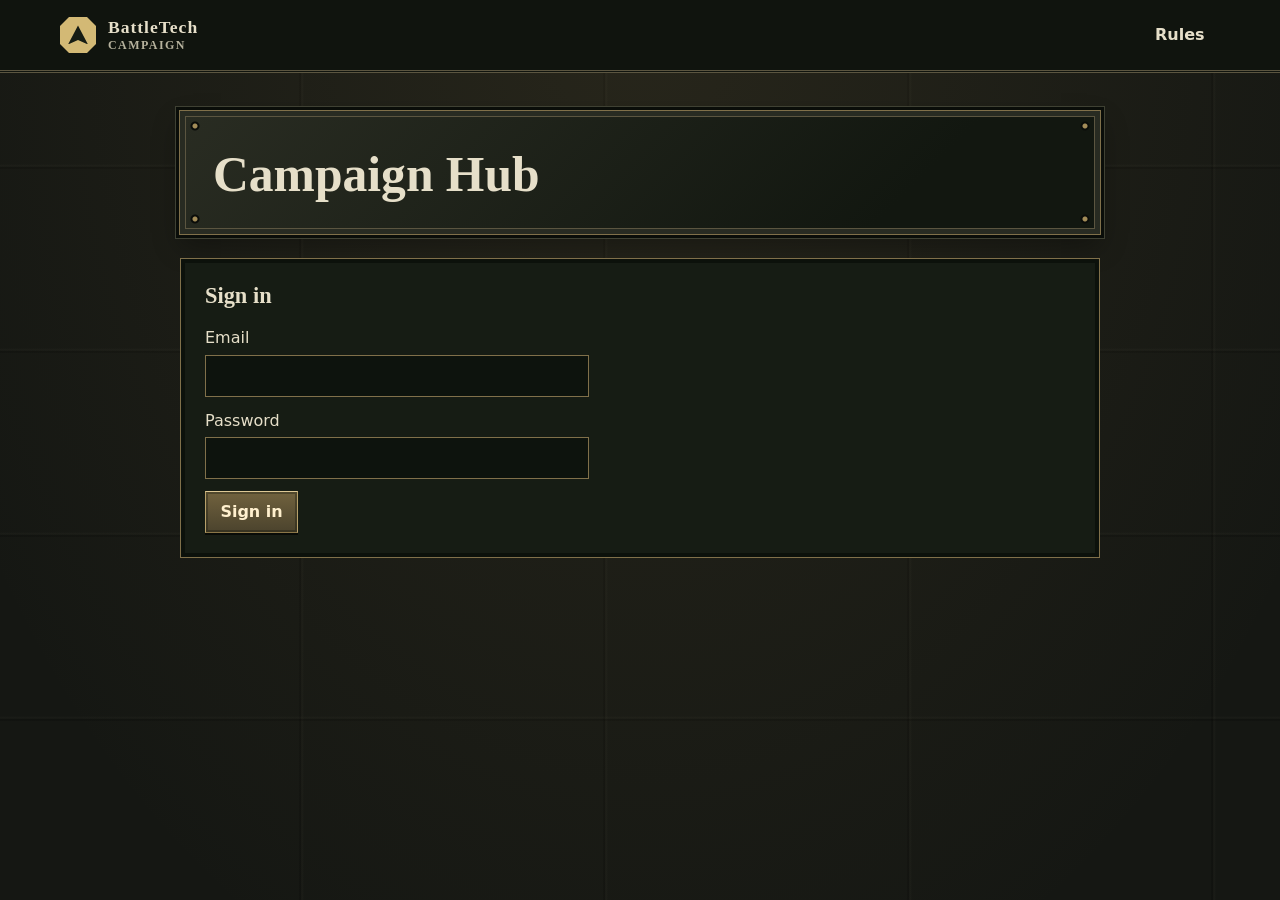
<file: index.html>
<!doctype html>
<html lang="en">
<head>
  <meta charset="utf-8">
  <meta name="viewport" content="width=device-width, initial-scale=1">
  <title>Campaign Hub | BattleTech Campaign</title>
  <link rel="stylesheet" href="styles.css?v=supabase-1">
  <script src="supabase/vendor/supabase-js-2.119.2.js" defer></script>
  <script src="supabase/campaign-api.js?v=supabase-1" defer></script>
  <script src="hub.js?v=table-overview-1" defer></script>
</head>
<body>
  <header class="topbar">
    <div class="shell topbar-inner">
      <a class="brand" href="index.html" aria-label="BattleTech Campaign home">
        <span class="insignia" aria-hidden="true"><i></i></span>
        <span>BattleTech <small>Campaign</small></span>
      </a>
      <div class="topbar-actions">
        <a id="public-rules" class="button quiet" href="rules.html#alpha-strike">Rules</a>
        <button id="sign-out" type="button" hidden>Sign out</button>
      </div>
    </div>
  </header>

  <main class="shell hub-shell">
    <section class="sheet-header" aria-labelledby="hub-title">
      <div>
        <h1 id="hub-title">Campaign Hub</h1>
        <p id="hub-account" class="hub-account" hidden></p>
      </div>
    </section>

    <section id="sign-in" class="hub-panel" aria-labelledby="sign-in-title" hidden>
      <h2 id="sign-in-title">Sign in</h2>
      <form id="sign-in-form" class="sign-in-form">
        <label>Email <input name="email" type="email" autocomplete="username" required></label>
        <label>Password <input name="password" type="password" autocomplete="current-password" required></label>
        <button type="submit" class="primary">Sign in</button>
      </form>
    </section>

    <nav id="hub-navigation" class="hub-grid" aria-label="Campaign pages" hidden>
      <a id="my-roster" class="hub-link" href="roster.html" hidden><strong>My roster</strong><span>Manage your SP and units.</span></a>
      <button id="browse-rosters" class="hub-link" type="button" hidden><strong>Player rosters</strong><span>View either company’s SP and units.</span></button>
      <a id="table-overview" class="hub-link" href="overview.html" hidden><strong>Table overview</strong><span>Display both companies and revealed objectives.</span></a>
      <a class="hub-link" href="rules.html"><strong>Rules</strong><span>Campaign rules and Alpha Strike cheat sheets.</span></a>
      <a class="hub-link" href="campaign.html"><strong>Contracts</strong><span id="contracts-description">Browse offers and track the current contract.</span></a>
      <a class="hub-link" href="handouts.html"><strong>Handouts</strong><span>Read current handouts and revisit past games.</span></a>
      <a class="hub-link" href="influence.html"><strong>Influence</strong><span>See the group’s standing with each faction.</span></a>
    </nav>
    <p id="hub-status" class="hub-status" role="status">Checking sign-in…</p>
  </main>

  <dialog id="roster-picker" aria-labelledby="picker-title">
    <div class="dialog-body">
      <h2 id="picker-title">Choose a player roster</h2>
      <p id="roster-picker-status" role="status" hidden></p>
      <div id="roster-options" class="account-options"></div>
      <form method="dialog" class="dialog-actions"><button type="submit">Close</button></form>
    </div>
  </dialog>
</body>
</html>
</file>
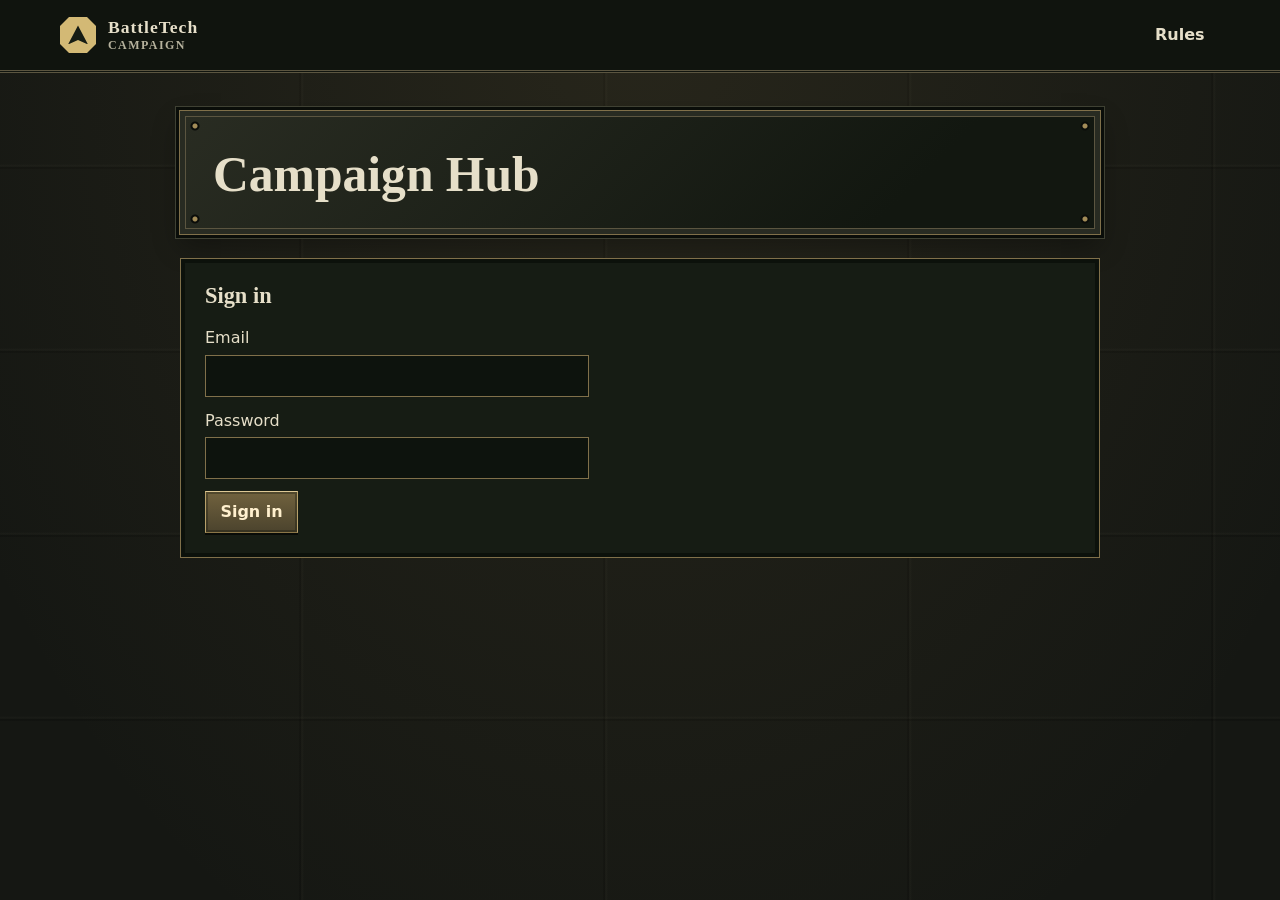
<file: campaign.html>
<!doctype html>
<html lang="en">
<head>
  <meta charset="utf-8">
  <meta name="viewport" content="width=device-width, initial-scale=1">
  <title>Contracts | BattleTech Campaign</title>
  <link rel="stylesheet" href="styles.css?v=descriptions-1">
  <script src="supabase/vendor/supabase-js-2.119.2.js" defer></script>
  <script src="supabase/campaign-api.js?v=objective-details-1" defer></script>
  <script src="rules/vendor/markdown-it-15.0.3.min.js" defer></script>
  <script src="formatting.js?v=descriptions-1" defer></script>
  <script src="contracts.js?v=descriptions-1" defer></script>
  <script src="refresh.js?v=table-overview-1" defer></script>
</head>
<body>
  <header class="topbar">
    <div class="shell topbar-inner">
      <a class="brand" href="index.html" aria-label="BattleTech Campaign home">
        <span class="insignia" aria-hidden="true"><i></i></span>
        <span>BattleTech <small>Campaign</small></span>
      </a>
      <div class="topbar-actions"><button type="button" data-refresh>Refresh</button><a class="button" href="index.html">Hub</a></div>
    </div>
  </header>

  <main id="contracts-page" class="shell hub-shell">
    <section class="sheet-header" aria-labelledby="contracts-title">
      <h1 id="contracts-title">Contracts</h1>
    </section>

    <section id="current-contract" class="hub-panel current-contract" aria-labelledby="current-title" hidden>
      <div class="contract-section-header">
        <div>
          <h2 id="current-title">Current Contract</h2>
          <h3 id="current-name" tabindex="-1"></h3>
        </div>
        <div id="current-actions" class="contract-actions" hidden>
          <button id="edit-current" type="button">Edit</button>
          <button id="clear-current" type="button">Clear current</button>
        </div>
      </div>
      <p id="current-reward" class="contract-reward"></p>
      <div id="current-briefing" class="contract-briefing formatted-text"></div>
      <div id="current-objectives"></div>
    </section>

    <section class="hub-panel" aria-labelledby="available-title">
      <div class="contract-section-header">
        <h2 id="available-title" tabindex="-1">Available Contracts</h2>
        <button id="new-contract" class="primary" type="button" hidden>New contract</button>
      </div>
      <div id="contract-list" class="contract-list"></div>
      <p id="empty-contracts" class="contract-empty" hidden>No contracts are available.</p>
    </section>
    <p id="contract-status" class="hub-status" role="status">Loading contracts…</p>
  </main>

  <dialog id="contract-dialog" aria-labelledby="contract-editor-title">
    <form id="contract-form" class="dialog-body contract-editor">
      <h2 id="contract-editor-title">New contract</h2>
      <label>Title <input name="title" required maxlength="100"></label>
      <div class="formatted-writing">
        <label for="contract-briefing-input">Briefing</label>
        <textarea id="contract-briefing-input" name="briefing" rows="6" required></textarea>
      </div>
      <label>Reward (SP) <input name="reward" type="number" inputmode="numeric" min="0" max="9007199254740991" step="1" value="0" required></label>
      <p id="contract-form-status" class="hub-status" role="status"></p>
      <div class="dialog-actions">
        <button id="cancel-contract" type="button">Cancel</button>
        <button class="primary" type="submit">Save contract</button>
      </div>
    </form>
  </dialog>

  <dialog id="objective-dialog" aria-labelledby="objective-editor-title">
    <form id="objective-editor" class="dialog-body contract-editor">
      <h2 id="objective-editor-title">New objective</h2>
      <label>Title <input name="title" required maxlength="180"></label>
      <div class="formatted-writing">
        <label for="objective-description-input">Description</label>
        <textarea id="objective-description-input" name="description" rows="4"></textarea>
      </div>
      <div class="formatted-writing">
        <label for="objective-rule-input">Special rule (optional)</label>
        <textarea id="objective-rule-input" name="rule" rows="3"></textarea>
      </div>
      <div class="formatted-writing">
        <label for="objective-reward-input">Completion reward (optional)</label>
        <textarea id="objective-reward-input" name="reward" rows="2" placeholder="e.g. 2 SP"></textarea>
      </div>
      <p id="objective-editor-status" class="hub-status" role="status"></p>
      <div class="dialog-actions">
        <button id="cancel-objective" type="button">Cancel</button>
        <button type="submit" class="primary">Save objective</button>
      </div>
    </form>
  </dialog>

  <template id="offer-template">
    <details class="rule-topic" name="contract-offers">
      <summary><span class="offer-title"></span><span class="offer-visibility" hidden></span></summary>
      <div class="rule-content">
        <p class="contract-reward"></p>
        <div class="contract-briefing formatted-text"></div>
        <div class="contract-actions" hidden>
          <button class="offer-edit" type="button">Edit</button>
          <button class="offer-visibility-toggle" type="button"></button>
          <button class="offer-activate primary" type="button">Set as current</button>
        </div>
      </div>
    </details>
  </template>

  <template id="objective-template">
    <li class="objective-card">
      <h4></h4>
      <div class="objective-description formatted-text" hidden></div>
      <div class="objective-rule" hidden><strong>Special rule</strong><div class="formatted-text"></div></div>
      <div class="objective-reward" hidden><strong>Completion reward</strong><div class="formatted-text"></div></div>
      <div class="objective-controls">
        <span class="objective-status"><span class="objective-mark" aria-hidden="true"></span><span class="objective-state"></span></span>
        <span class="objective-visibility" hidden></span>
        <div class="objective-actions" hidden>
          <select>
            <option value="active">Active</option>
            <option value="completed">Completed</option>
            <option value="lost">Lost</option>
          </select>
          <button type="button" class="objective-edit">Edit</button>
          <button type="button" class="objective-toggle"></button>
        </div>
      </div>
    </li>
  </template>
  <template id="objectives-template">
    <div class="contract-objectives">
      <div class="panel-heading">
        <h3>Objectives</h3>
        <button type="button" class="add-objective" hidden>Add objective</button>
      </div>
      <p class="objective-note" hidden>Players see revealed objectives only while this contract is current.</p>
      <ul class="objective-list"></ul>
      <p class="contract-empty" hidden></p>
    </div>
  </template>
</body>
</html>
</file>
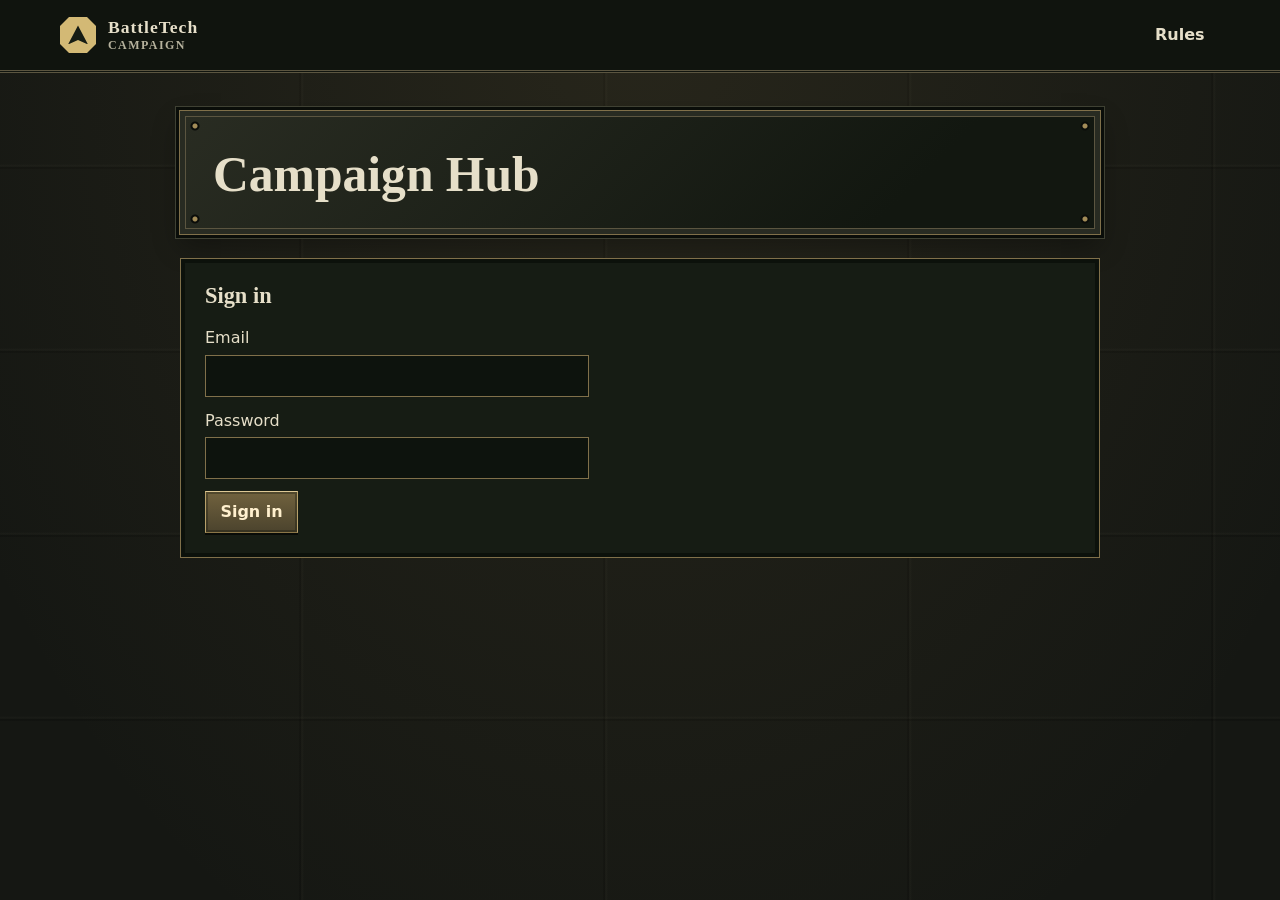
<file: handouts.html>
<!doctype html>
<html lang="en">
<head>
  <meta charset="utf-8">
  <meta name="viewport" content="width=device-width, initial-scale=1">
  <title>Handouts | BattleTech Campaign</title>
  <link rel="stylesheet" href="styles.css?v=descriptions-1">
  <script src="supabase/vendor/supabase-js-2.119.2.js" defer></script>
  <script src="supabase/campaign-api.js?v=supabase-1" defer></script>
  <script src="rules/vendor/markdown-it-15.0.3.min.js" defer></script>
  <script src="formatting.js?v=descriptions-1" defer></script>
  <script src="handouts.js?v=descriptions-1" defer></script>
  <script src="refresh.js?v=table-overview-1" defer></script>
</head>
<body>
  <header class="topbar">
    <div class="shell topbar-inner">
      <a class="brand" href="index.html" aria-label="BattleTech Campaign home">
        <span class="insignia" aria-hidden="true"><i></i></span>
        <span>BattleTech <small>Campaign</small></span>
      </a>
      <div class="topbar-actions"><button type="button" data-refresh>Refresh</button><a class="button" href="index.html">Hub</a></div>
    </div>
  </header>

  <main id="handouts-page" class="shell hub-shell">
    <section class="sheet-header" aria-labelledby="handouts-title">
      <h1 id="handouts-title">Handouts</h1>
    </section>
    <section class="hub-panel" aria-labelledby="current-title">
      <div class="panel-heading">
        <h2 id="current-title" tabindex="-1">Current Handouts</h2>
        <button id="new-handout" class="primary" type="button" hidden>New handout</button>
      </div>
      <div id="current-handouts" class="handout-list"></div>
      <p id="no-current" hidden>No current handouts.</p>
    </section>
    <section class="hub-panel" aria-labelledby="archive-title">
      <h2 id="archive-title">Archive</h2>
      <div id="archive" class="archive-list"></div>
      <p id="no-archive" hidden>No games have been archived.</p>
    </section>
    <p id="handouts-status" class="hub-status" role="status">Loading handouts…</p>
  </main>

  <dialog id="handout-editor" aria-labelledby="editor-title">
    <form id="handout-form" class="dialog-body record-editor">
      <h2 id="editor-title">New handout</h2>
      <label>Title <input name="title" required maxlength="100"></label>
      <div class="formatted-writing">
        <label for="handout-body-input">Handout text</label>
        <textarea id="handout-body-input" name="body" rows="6"></textarea>
      </div>
      <label>Attach images <input name="images" type="file" accept="image/png,image/jpeg,image/webp,image/gif" multiple></label>
      <ul id="editor-images" class="editor-images" hidden></ul>
      <p id="editor-status" class="hub-status" role="status"></p>
      <div class="dialog-actions">
        <button type="button" id="cancel-handout">Cancel</button>
        <button type="submit" class="primary">Save handout</button>
      </div>
    </form>
  </dialog>

  <dialog id="archive-editor" aria-labelledby="archive-editor-title">
    <form id="archive-form" class="dialog-body record-editor">
      <h2 id="archive-editor-title">Archive handout</h2>
      <p id="archive-entry"></p>
      <label>Game name <input name="game" list="archive-games" required maxlength="100"></label>
      <datalist id="archive-games"></datalist>
      <p id="archive-status" class="hub-status" role="status"></p>
      <div class="dialog-actions">
        <button type="button" id="cancel-archive">Cancel</button>
        <button type="submit" class="primary">Move to archive</button>
      </div>
    </form>
  </dialog>
</body>
</html>
</file>
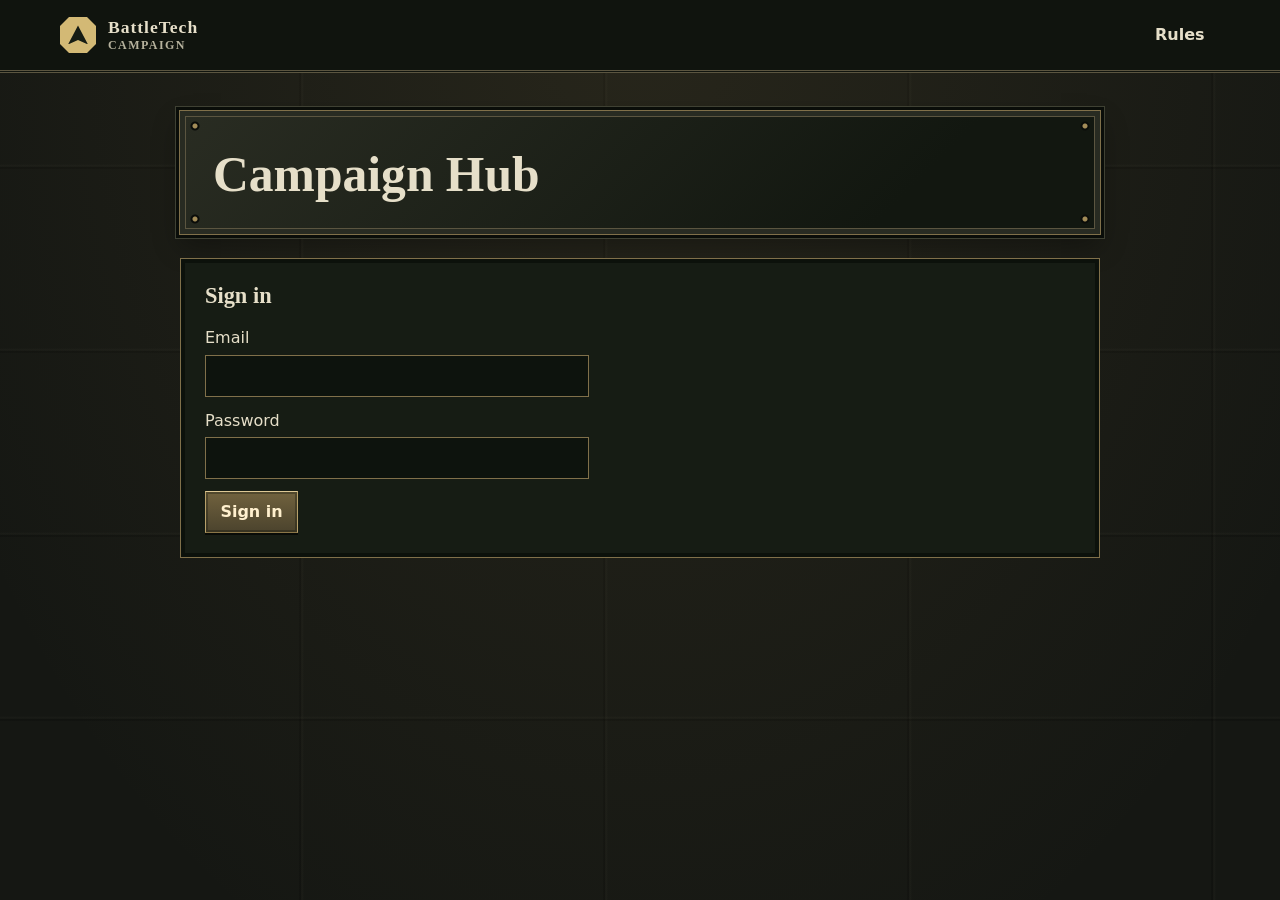
<file: influence.html>
<!doctype html>
<html lang="en">
<head>
  <meta charset="utf-8">
  <meta name="viewport" content="width=device-width, initial-scale=1">
  <title>Influence | BattleTech Campaign</title>
  <link rel="stylesheet" href="styles.css?v=hub-layout-1">
  <script src="supabase/vendor/supabase-js-2.119.2.js" defer></script>
  <script src="supabase/campaign-api.js?v=supabase-1" defer></script>
  <script src="influence.js?v=supabase-1" defer></script>
  <script src="refresh.js?v=table-overview-1" defer></script>
</head>
<body>
  <header class="topbar">
    <div class="shell topbar-inner">
      <a class="brand" href="index.html" aria-label="BattleTech Campaign home">
        <span class="insignia" aria-hidden="true"><i></i></span>
        <span>BattleTech <small>Campaign</small></span>
      </a>
      <div class="topbar-actions"><button type="button" data-refresh>Refresh</button><a class="button" href="index.html">Hub</a></div>
    </div>
  </header>

  <main id="influence-page" class="shell hub-shell">
    <section class="sheet-header" aria-labelledby="influence-title">
      <div>
        <h1 id="influence-title">Influence</h1>
        <p class="hub-account">Shared faction standings</p>
      </div>
      <button id="add-faction" class="primary" type="button" hidden>Add faction</button>
    </section>
    <div id="faction-list" class="faction-list"></div>
    <p id="no-factions" class="hub-panel" hidden>No factions have been added.</p>
    <p id="influence-status" class="hub-status" role="status">Loading influence…</p>
  </main>

  <dialog id="faction-editor" aria-labelledby="faction-editor-title">
    <form id="faction-form" class="dialog-body record-editor">
      <h2 id="faction-editor-title">Add faction</h2>
      <label>Faction name <input name="faction" required maxlength="100"></label>
      <p id="faction-status" class="hub-status" role="status"></p>
      <div class="dialog-actions">
        <button type="button" id="cancel-faction">Cancel</button>
        <button type="submit" class="primary">Add faction</button>
      </div>
    </form>
  </dialog>

  <template id="faction-template">
    <article class="faction-card">
      <h2 tabindex="-1"></h2>
      <div class="influence-track" aria-hidden="true"></div>
      <p class="influence-score"></p>
      <div class="faction-actions" hidden>
        <button type="button" data-shift="-1">−</button>
        <button type="button" data-shift="1">+</button>
        <button type="button" class="remove-faction danger">Remove</button>
      </div>
    </article>
  </template>
</body>
</html>
</file>
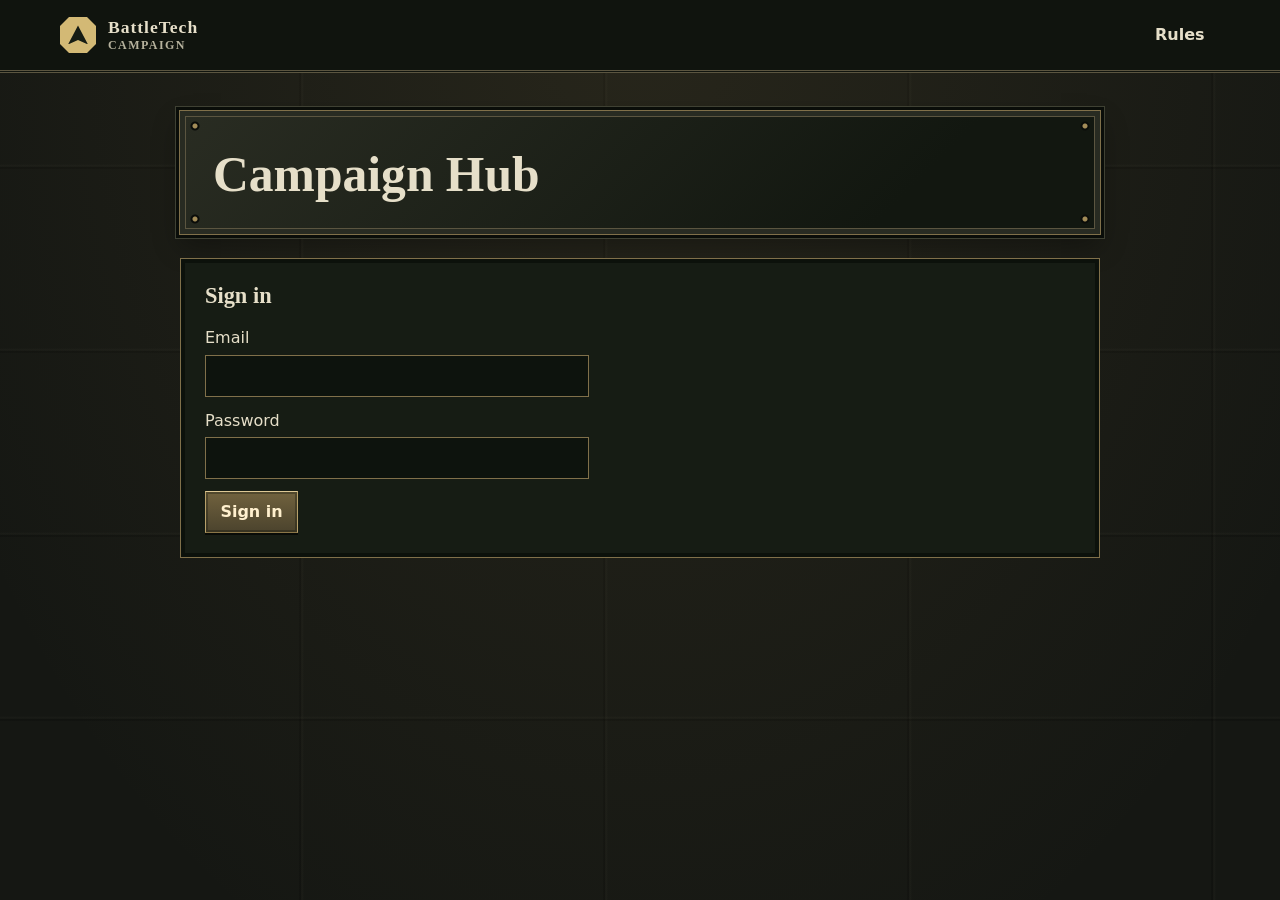
<file: overview.html>
<!doctype html>
<html lang="en">
<head>
  <meta charset="utf-8">
  <meta name="viewport" content="width=device-width, initial-scale=1">
  <title>Table Overview | BattleTech Campaign</title>
  <link rel="stylesheet" href="styles.css?v=table-overview-1">
  <script src="supabase/vendor/supabase-js-2.119.2.js" defer></script>
  <script src="supabase/campaign-api.js?v=table-overview-2" defer></script>
  <script src="rules/vendor/markdown-it-15.0.3.min.js" defer></script>
  <script src="formatting.js?v=descriptions-1" defer></script>
  <script src="company-icons.js?v=company-pngs-1" defer></script>
  <script src="refresh.js?v=table-overview-1" defer></script>
  <script src="overview.js?v=table-overview-1" defer></script>
</head>
<body>
  <header class="topbar">
    <div class="shell topbar-inner">
      <a class="brand" href="index.html" aria-label="BattleTech Campaign home">
        <span class="insignia" aria-hidden="true"><i></i></span>
        <span>BattleTech <small>Campaign</small></span>
      </a>
      <div class="topbar-actions"><button type="button" data-refresh>Refresh</button><a class="button" href="index.html">Hub</a></div>
    </div>
  </header>

  <main class="shell table-overview" aria-label="Table overview">
    <div id="overview-content" hidden>
      <section id="overview-companies" class="overview-companies" aria-label="Mercenary companies"></section>
      <section id="overview-contract" class="hub-panel current-contract" aria-labelledby="overview-contract-title" hidden>
        <p class="eyebrow">Current contract</p>
        <h1 id="overview-contract-title"></h1>
        <p id="overview-reward" class="contract-reward"></p>
        <div id="overview-briefing" class="formatted-text"></div>
        <div class="contract-objectives">
          <h2>Objectives</h2>
          <ul id="overview-objectives" class="objective-list"></ul>
          <p id="overview-empty-objectives" class="contract-empty" hidden>No objectives have been revealed.</p>
        </div>
      </section>
      <p id="overview-empty-contract" class="hub-panel" hidden>No current contract.</p>
    </div>
    <p id="overview-status" class="hub-status" role="status">Loading table overview…</p>
  </main>

  <template id="overview-company-template">
    <article class="overview-company company-heading">
      <img class="company-icon" src="Assets/mech_icon.png" width="64" height="64" alt="">
      <div><h2></h2><p class="company-readiness"></p></div>
    </article>
  </template>

  <template id="overview-objective-template">
    <li class="objective-card">
      <h4></h4>
      <p class="objective-status"></p>
      <div class="objective-description formatted-text" hidden></div>
      <div class="objective-rule" hidden><strong>Special rule</strong><div class="formatted-text"></div></div>
      <div class="objective-reward" hidden><strong>Completion reward</strong><div class="formatted-text"></div></div>
    </li>
  </template>
</body>
</html>
</file>
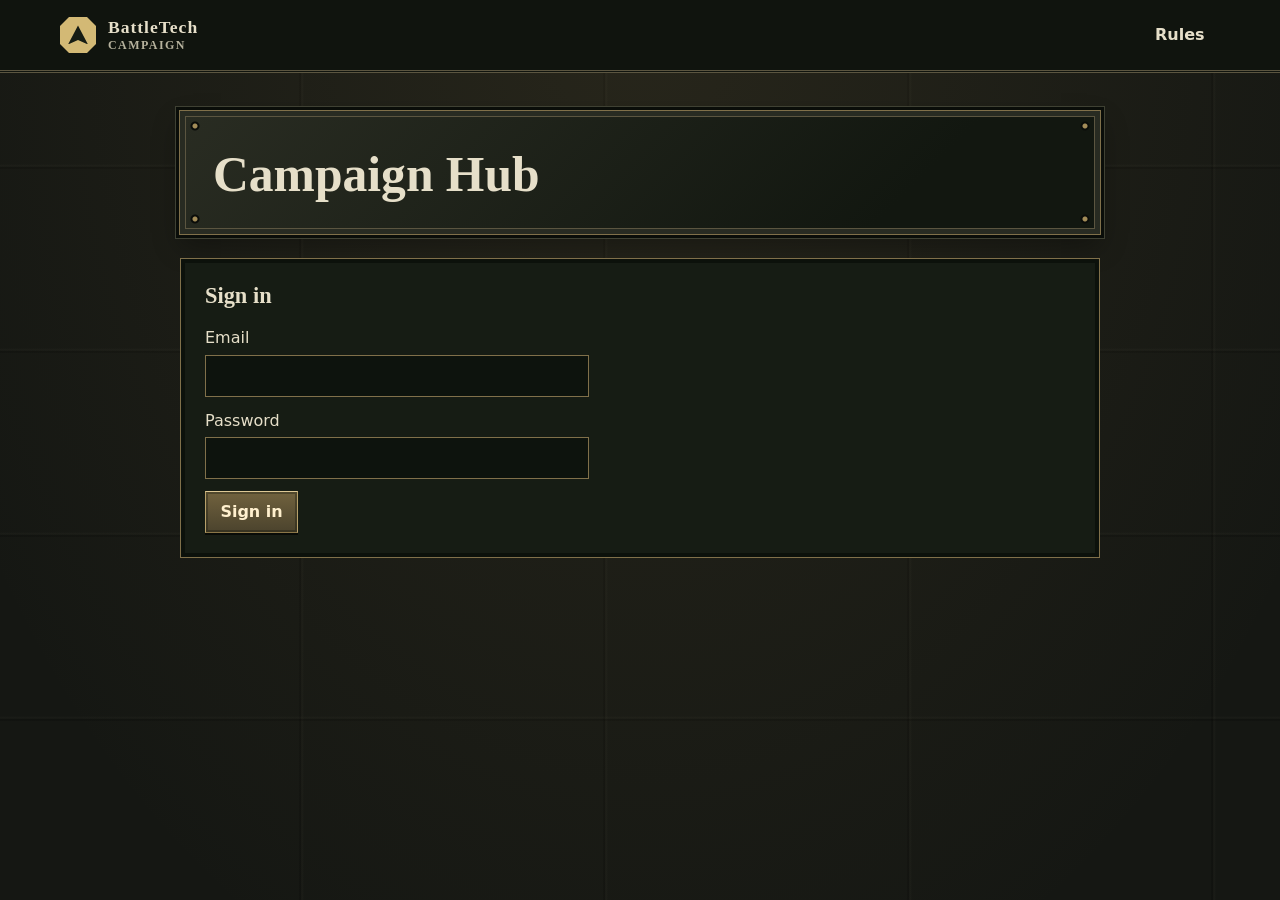
<file: roster.html>
<!doctype html>
<html lang="en">
<head>
  <meta charset="utf-8">
  <meta name="viewport" content="width=device-width, initial-scale=1">
  <title>Player sheet | BattleTech Campaign</title>
  <link rel="stylesheet" href="styles.css?v=table-overview-1">
  <script src="supabase/vendor/supabase-js-2.119.2.js" defer></script>
  <script src="supabase/campaign-api.js?v=supabase-1" defer></script>
  <script src="company-icons.js?v=company-pngs-1" defer></script>
  <script src="app.js?v=table-overview-1" defer></script>
  <script src="rules/vendor/markdown-it-15.0.3.min.js" defer></script>
  <script src="rules/hub.js?v=alpha-strike-2" defer></script>
  <script src="refresh.js?v=table-overview-1" defer></script>
</head>
<body>
  <header class="topbar">
    <div class="shell topbar-inner">
      <a class="brand" href="index.html" aria-label="BattleTech Campaign home">
        <span class="insignia" aria-hidden="true"><i></i></span>
        <span>BattleTech <small>Campaign</small></span>
      </a>
      <div class="topbar-actions">
        <button type="button" id="rules-button" class="quiet" aria-haspopup="dialog">Rules</button>
        <button type="button" data-refresh>Refresh</button>
        <a class="button" href="index.html">Hub</a>
      </div>
    </div>
  </header>

  <main class="shell">
    <div id="sheet" hidden>
      <section class="sheet-header" aria-labelledby="group-name">
        <div class="group company-heading">
          <img class="company-icon" src="Assets/mech_icon.png" width="64" height="64" alt="">
          <div>
            <p id="sheet-mode" class="eyebrow">Player sheet</p>
            <h1 id="group-name"></h1>
          </div>
        </div>
        <form id="supply-form" class="supply">
          <label for="supply">Supply points <span>SP</span></label>
          <div class="supply-entry">
            <input id="supply" type="number" step="1" required>
            <button type="submit">Save</button>
          </div>
        </form>
        <div class="supply" id="supply-readout" hidden>
          <p>Supply points <span>SP</span></p>
          <output id="supply-balance"></output>
        </div>
      </section>

      <section class="roster" aria-labelledby="roster-title">
        <div class="section-header">
          <div>
            <h2 id="roster-title">Unit roster</h2>
            <p id="roster-count"></p>
          </div>
          <button id="add-unit" type="button" class="primary"><span aria-hidden="true">+</span> Add unit</button>
        </div>
        <div id="unit-list" class="unit-list"></div>
        <p id="empty-roster" class="empty" hidden>Your roster is empty. Add a unit to get started.</p>
      </section>
    </div>

    <footer><span id="save-status" role="status">Loading roster…</span></footer>
  </main>

  <dialog id="rules-dialog" class="rules-hub" aria-labelledby="rules-title">
    <header class="rules-header">
      <h2 id="rules-title">Rules</h2>
      <form method="dialog"><button type="submit">Close</button></form>
    </header>
    <div class="rules-reader" data-rules-reader></div>
  </dialog>

  <dialog id="unit-dialog" aria-labelledby="editor-title">
    <form id="unit-form" class="dialog-body">
      <h2 id="editor-title">Add unit</h2>
      <div class="form-grid">
        <label>Chassis <input name="chassis" required maxlength="48"></label>
        <label>Variant <input name="variant" required maxlength="32"></label>
        <label class="wide">Unit type
          <select name="type"><option value="mech">’Mech</option><option value="vehicle">Vehicle</option><option value="air">Air unit</option></select>
        </label>
        <div class="track-field">
          <label for="armor-total">Total armor</label>
          <div class="number-stepper">
            <button type="button" data-step="-1" aria-label="Decrease total armor">−</button>
            <input id="armor-total" name="armorTotal" type="number" inputmode="numeric" min="0" max="300" step="1" required>
            <button type="button" data-step="1" aria-label="Increase total armor">+</button>
          </div>
        </div>
        <div class="track-field">
          <label for="armor-remaining">Remaining armor</label>
          <div class="number-stepper">
            <button type="button" data-step="-1" aria-label="Decrease remaining armor">−</button>
            <input id="armor-remaining" name="armorRemaining" type="number" inputmode="numeric" min="0" step="1" required>
            <button type="button" data-step="1" aria-label="Increase remaining armor">+</button>
          </div>
        </div>
        <div class="track-field">
          <label for="structure-total">Total structure</label>
          <div class="number-stepper">
            <button type="button" data-step="-1" aria-label="Decrease total structure">−</button>
            <input id="structure-total" name="structureTotal" type="number" inputmode="numeric" min="0" max="300" step="1" required>
            <button type="button" data-step="1" aria-label="Increase total structure">+</button>
          </div>
        </div>
        <div class="track-field">
          <label for="structure-remaining">Remaining structure</label>
          <div class="number-stepper">
            <button type="button" data-step="-1" aria-label="Decrease remaining structure">−</button>
            <input id="structure-remaining" name="structureRemaining" type="number" inputmode="numeric" min="0" step="1" required>
            <button type="button" data-step="1" aria-label="Increase remaining structure">+</button>
          </div>
        </div>
      </div>
      <fieldset class="critical-editor">
        <legend>Critical hits</legend>
        <ul id="critical-options" class="critical-list"></ul>
        <p class="legacy-criticals" hidden></p>
      </fieldset>
      <label class="check"><input name="inoperable" type="checkbox"> Inoperable</label>
      <p id="unit-form-status" role="status"></p>
      <div class="dialog-actions">
        <button type="button" id="remove-unit" class="danger" hidden>Remove unit</button>
        <button type="button" id="cancel-editor">Cancel</button>
        <button type="submit" class="primary">Save unit</button>
      </div>
    </form>
  </dialog>

  <dialog id="remove-dialog" aria-labelledby="remove-title">
    <div class="dialog-body">
      <h2 id="remove-title">Remove unit?</h2>
      <p id="remove-description"></p>
      <form method="dialog" class="dialog-actions">
        <button value="cancel" autofocus>Cancel</button>
        <button value="remove" class="danger">Remove unit</button>
      </form>
    </div>
  </dialog>

  <template id="unit-template">
    <article class="unit-card">
      <div class="unit-identity">
        <img class="unit-icon" width="84" height="84" alt="">
        <div class="unit-title"><p class="unit-variant"></p><h3></h3></div>
      </div>
      <div class="unit-details">
        <div class="track armor"><div class="track-label"><span>Armor</span><span class="track-count"></span></div><div class="pips" aria-hidden="true"></div></div>
        <div class="track structure"><div class="track-label"><span>Structure</span><span class="track-count"></span></div><div class="pips" aria-hidden="true"></div></div>
        <div class="criticals"><h4>Critical hits</h4><ul class="critical-list"></ul><p class="legacy-criticals" hidden></p></div>
      </div>
      <div class="card-actions">
        <label class="check"><input type="checkbox"> Inoperable</label>
        <button type="button">Edit</button>
      </div>
      <p class="unit-status" hidden></p>
    </article>
  </template>

  <template id="critical-row-template">
    <li class="critical-row">
      <span class="critical-name"></span>
      <div class="critical-controls">
        <button type="button" class="critical-minus" hidden>−</button>
        <span class="critical-pips" aria-hidden="true"></span>
        <span class="visually-hidden critical-count"></span>
        <button type="button" class="critical-plus" hidden>+</button>
      </div>
      <span class="critical-effect"></span>
    </li>
  </template>
</body>
</html>
</file>
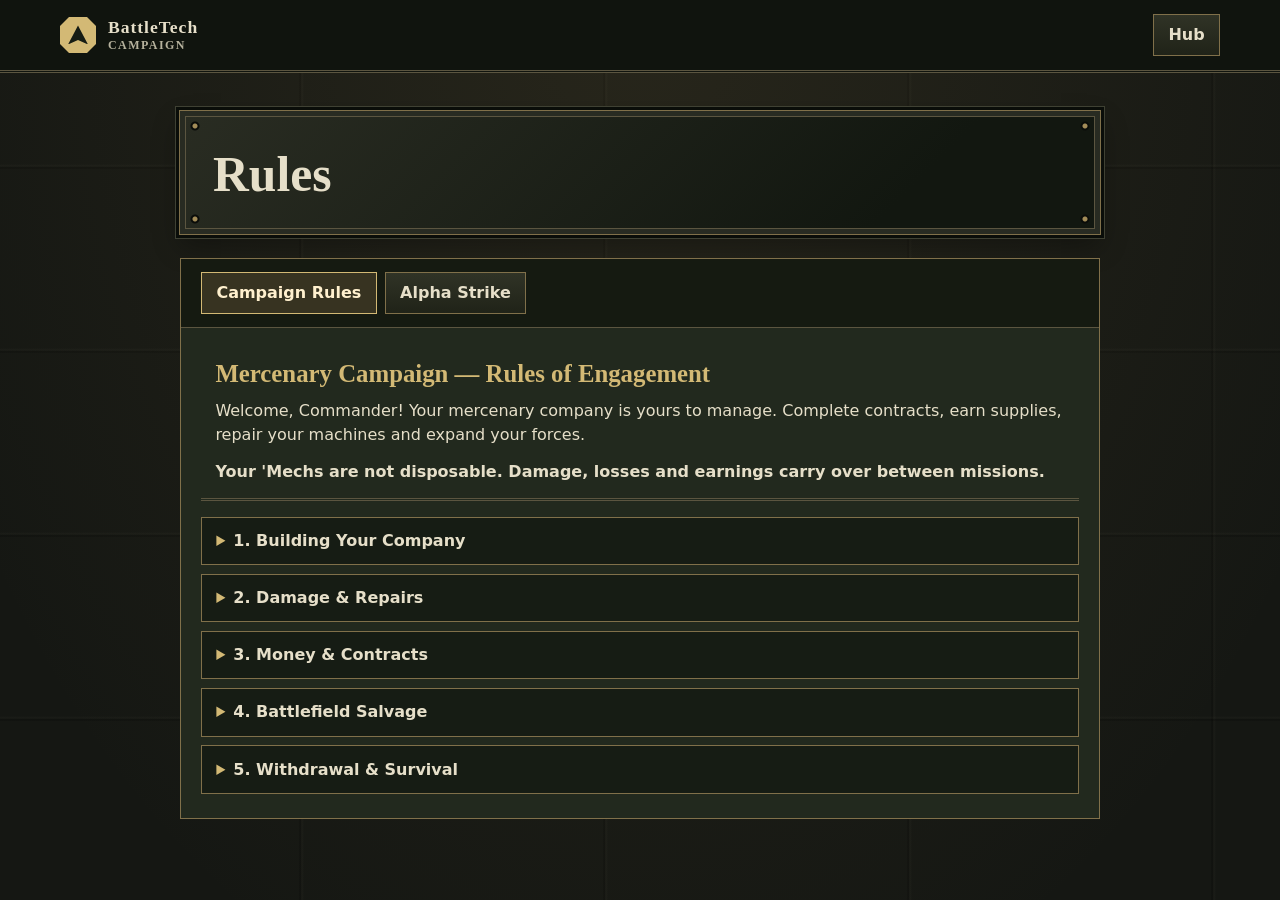
<file: rules.html>
<!doctype html>
<html lang="en">
<head>
  <meta charset="utf-8">
  <meta name="viewport" content="width=device-width, initial-scale=1">
  <title>Rules | BattleTech Campaign</title>
  <link rel="stylesheet" href="styles.css?v=campaign-hub-1">
  <script src="rules/vendor/markdown-it-15.0.3.min.js" defer></script>
  <script src="rules/hub.js?v=alpha-strike-2" defer></script>
</head>
<body>
  <header class="topbar">
    <div class="shell topbar-inner">
      <a class="brand" href="index.html" aria-label="BattleTech Campaign home">
        <span class="insignia" aria-hidden="true"><i></i></span>
        <span>BattleTech <small>Campaign</small></span>
      </a>
      <div class="topbar-actions"><a class="button" href="index.html">Hub</a></div>
    </div>
  </header>

  <main class="shell hub-shell rules-page">
    <section class="sheet-header" aria-labelledby="rules-title">
      <h1 id="rules-title">Rules</h1>
    </section>
    <div class="rules-reader" data-rules-reader></div>
  </main>
</body>
</html>
</file>
<file: styles.css>
:root {
  color-scheme: dark;
  font: 100%/1.5 system-ui, sans-serif;
  color: #e6dfc9;
  background: #111310;
  --panel: #161c14;
  --line: #5b5540;
  --bronze: #80704a;
  --muted: #b6b29d;
  --gold: #d3b975;
  --red: #ff7b83;
  --display: Georgia, serif;
  --mono: ui-monospace, Consolas, monospace;
}

*, *::before, *::after { box-sizing: border-box; }
[hidden] { display: none !important; }
body {
  margin: 0;
  min-height: 100vh;
  background:
    radial-gradient(ellipse at 50% 0%, #97804b24, transparent 48rem),
    repeating-linear-gradient(0deg, transparent 0 179px, #0005 180px, #77766110 182px, transparent 184px),
    repeating-linear-gradient(90deg, transparent 0 299px, #0005 300px, #82816a0e 302px, transparent 304px),
    #151713;
}
button, input, select, textarea { font: inherit; }
button, .button {
  min-height: 42px;
  padding: .45rem .9rem;
  border: 1px solid var(--bronze);
  background: linear-gradient(#303326, #202318);
  color: inherit;
  font-weight: 650;
  cursor: pointer;
}
.button { display: inline-flex; align-items: center; justify-content: center; text-decoration: none; }
.primary {
  color: #fff0ce;
  background: linear-gradient(#71623e, #4b432d);
  border-color: #ddc895 #b7a06a #8a7547;
  box-shadow: inset 0 0 0 2px #10130955, 0 2px 0 #080b07;
}
button:hover, .button:hover { background: #383b2a; }
.primary:hover { background: linear-gradient(#827248, #5b5034); }
.quiet { background: transparent; border-color: transparent; }
.danger { color: #ffb0b4; border-color: #a6515a; background: #39232d; }
.danger:hover { background: #562f3c; }
:focus-visible { outline: 2px solid var(--gold); outline-offset: 3px; }
input, select, textarea {
  width: 100%;
  min-height: 42px;
  border: 1px solid var(--bronze);
  background: #0d130d;
  color: inherit;
  padding: .4rem .6rem;
}
input[type="checkbox"] { width: 1.1rem; min-height: 0; height: 1.1rem; margin: 0; accent-color: var(--gold); }
h1, h2, h3, h4, p { margin: 0; }
h1, h2, h3 { line-height: 1.14; }
.shell { width: min(1160px, calc(100% - 3rem)); margin-inline: auto; }
.topbar { background: #10140e; border-bottom: 3px double var(--line); }
.topbar-inner, .topbar-actions, .brand { display: flex; align-items: center; }
.topbar-inner { min-height: 70px; justify-content: space-between; gap: 1rem; }
.topbar-actions { gap: .55rem; }
.brand { gap: .75rem; color: inherit; text-decoration: none; font: 700 1.1rem/1.25 var(--display); letter-spacing: .055em; }
.brand small { display: block; color: var(--muted); font-size: .75rem; letter-spacing: .12em; text-transform: uppercase; }
.insignia { display: grid; place-items: center; width: 36px; height: 36px; background: var(--gold); clip-path: polygon(25% 0, 75% 0, 100% 25%, 100% 75%, 75% 100%, 25% 100%, 0 75%, 0 25%); }
.insignia i { width: 20px; height: 19px; background: #161c14; clip-path: polygon(50% 0, 100% 100%, 50% 76%, 0 100%); }
.sheet-header {
  display: flex;
  gap: 1.4rem;
  align-items: center;
  justify-content: space-between;
  margin-top: 2.35rem;
  padding: 1.6rem 1.75rem;
  border: 5px solid #282b22;
  outline: 1px solid var(--bronze);
  background:
    radial-gradient(circle at 10px 10px, #a38c58 0 2px, #0a0c09 3px 4px, transparent 5px),
    radial-gradient(circle at calc(100% - 10px) 10px, #a38c58 0 2px, #0a0c09 3px 4px, transparent 5px),
    radial-gradient(circle at 10px calc(100% - 10px), #a38c58 0 2px, #0a0c09 3px 4px, transparent 5px),
    radial-gradient(circle at calc(100% - 10px) calc(100% - 10px), #a38c58 0 2px, #0a0c09 3px 4px, transparent 5px),
    linear-gradient(135deg, #292c22, #121710 78%);
  box-shadow: 0 0 0 4px #0a0d09, 0 0 0 5px #3f4133, 0 12px 26px #0005, inset 0 0 0 1px var(--line);
}
.eyebrow, .unit-variant { color: var(--gold); text-transform: uppercase; font: 700 .85rem/1.35 var(--mono); letter-spacing: .1em; }
h1 { margin-top: .35rem; font: 600 clamp(1.9rem, 5vw, 3.1rem)/1.14 var(--display); overflow-wrap: anywhere; }
.supply { flex: 0 1 215px; }
.supply label, .supply p { display: flex; justify-content: space-between; gap: 1rem; margin-bottom: .4rem; font-size: .875rem; font-weight: 700; }
.supply span { color: var(--gold); font-family: var(--mono); }
.supply-entry { display: flex; gap: .4rem; }
.supply input { min-width: 0; font: 700 1.15rem var(--mono); }
.supply output { display: block; font: 700 1.45rem var(--mono); }
.company-heading { display: flex; align-items: center; gap: .85rem; min-width: 0; }
.company-icon { flex: none; width: clamp(2.5rem, 7vw, 4rem); height: auto; object-fit: contain; }
.table-overview { padding-block: 1.75rem 2.5rem; }
.overview-companies { display: grid; grid-template-columns: repeat(2, minmax(0, 1fr)); gap: 1rem; }
.overview-company { padding: clamp(.75rem, 2vw, 1.4rem); border: 1px solid var(--bronze); background: #22291e; }
.overview-company h2 { font: 600 clamp(1.15rem, 3vw, 2.25rem)/1.2 var(--display); overflow-wrap: anywhere; }
.company-readiness { margin-top: .3rem; color: var(--muted); }
.table-overview .current-contract { font-size: clamp(1rem, 1.9vw, 1.35rem); }
.table-overview .current-contract h2 { font-size: clamp(1.4rem, 2.5vw, 1.9rem); }
#overview-briefing { margin-top: .75rem; }
.roster { margin-top: 2rem; }
.section-header { display: flex; align-items: center; justify-content: space-between; gap: .75rem; margin-bottom: 1rem; padding-bottom: .75rem; border-bottom: 3px double var(--line); }
.section-header h2 { font: 600 1.65rem/1.15 var(--display); }
.section-header p { margin-top: .25rem; color: var(--muted); font-size: .9rem; }
.section-header button { white-space: nowrap; }
.unit-list { display: grid; grid-template-columns: repeat(3, minmax(0, 1fr)); gap: 1rem; }
.unit-card { display: flex; flex-direction: column; overflow: hidden; padding: 4px; background: #0c110b; border: 1px solid var(--bronze); box-shadow: 0 6px 14px #0004; }
.unit-identity {
  display: flex;
  align-items: center;
  min-height: 126px;
  padding: 1rem;
  gap: .9rem;
  border-bottom: 1px solid var(--line);
  background: linear-gradient(135deg, #2b3425, #11190f);
}
.unit-icon { display: block; flex: none; width: 84px; height: 84px; object-fit: contain; }
.unit-title { min-width: 0; padding-bottom: .2rem; overflow-wrap: anywhere; }
.unit-title h3 { margin-top: .25rem; font: 600 1.45rem/1.14 var(--display); }
.unit-card.inoperable { border-color: #a95963; }
.inoperable .unit-identity { position: relative; }
.inoperable .unit-identity::after { content: ''; position: absolute; inset: 0; pointer-events: none; background: linear-gradient(to bottom right, transparent calc(50% - 1px), #ff727d75 50%, transparent calc(50% + 1px)); }
.inoperable h3 { text-decoration: line-through 2px var(--red); }
.unit-details { display: grid; align-content: start; gap: .85rem; flex: 1; padding: 1rem; background: var(--panel); }
.track-label { display: flex; justify-content: space-between; gap: .5rem; margin-bottom: .35rem; font-size: .875rem; }
.track-count { color: var(--muted); font-family: var(--mono); }
.pips { display: flex; flex-wrap: wrap; gap: 4px; color: #fff; }
.structure .pips { color: var(--red); }
.pip {
  flex: none;
  width: min(1rem, calc((100% - 52px) / 14));
  aspect-ratio: 1;
  border: 1px solid currentColor;
  border-radius: 50%;
}
.pip.intact { background: currentColor; }
.criticals { border-top: 1px solid var(--line); padding-top: .75rem; }
.criticals h4 { font-size: .875rem; font-weight: 650; }
.critical-list { display: grid; gap: .3rem; margin: .45rem 0 0; padding: 0; list-style: none; }
.critical-row {
  display: grid;
  grid-template-columns: minmax(5.25rem, auto) 3.15rem minmax(0, 1fr);
  align-items: baseline;
  column-gap: .45rem;
  font-size: .875rem;
}
.critical-name { font-weight: 650; }
.critical-controls, .critical-pips { display: flex; align-items: center; }
.critical-controls { align-self: center; gap: .3rem; }
.critical-pips { gap: 3px; width: 3.15rem; }
.critical-pip { width: 10px; height: 10px; border: 1px solid var(--bronze); border-radius: 50%; }
.critical-pip.filled { background: var(--red); border-color: var(--red); }
.critical-effect, .legacy-criticals { color: var(--muted); }
.has-hits .critical-effect { color: #ffbbc0; }
.legacy-criticals { margin-top: .5rem; font-size: .875rem; }
.visually-hidden { position: absolute; width: 1px; height: 1px; overflow: hidden; clip-path: inset(50%); white-space: nowrap; }
.card-actions { display: flex; justify-content: space-between; gap: .5rem; border-top: 1px solid var(--line); padding: .65rem 1rem; background: #10150e; }
.unit-status { border-top: 1px solid var(--line); padding: .7rem 1rem; color: var(--muted); background: #10150e; }
.inoperable .unit-status { color: #ffb0b4; }
.check { display: inline-flex; gap: .5rem; align-items: center; min-height: 42px; cursor: pointer; font-size: .9rem; }
.inoperable .card-actions .check { color: #ffb0b4; }
.empty, .hub-panel { padding: 1.5rem; background: var(--panel); border: 1px solid var(--bronze); box-shadow: inset 0 0 0 4px #0c110b; }
.dialog-body > p { color: var(--muted); margin-top: .75rem; }
#unit-form-status:empty { display: none; }
footer { color: var(--muted); font-size: .875rem; padding: 1.5rem 0; }

.hub-shell { max-width: 920px; padding-bottom: 2.5rem; }
.hub-panel, .hub-grid, .rules-page .rules-reader { margin-top: 1.5rem; }
.hub-account { margin-top: .45rem; color: var(--muted); }
.hub-panel h2 { font: 600 1.4rem/1.2 var(--display); }
.hub-panel > p { margin-top: .75rem; color: var(--muted); }
.sign-in-form { display: grid; gap: .75rem; max-width: 24rem; margin-top: 1rem; }
.sign-in-form label { display: grid; gap: .3rem; }
.sign-in-form button { justify-self: start; }
.hub-grid { --hub-gap: .8rem; display: flex; flex-wrap: wrap; justify-content: center; gap: var(--hub-gap); }
.hub-link {
  display: grid;
  flex: 0 0 calc((100% - 2 * var(--hub-gap)) / 3);
  align-content: start;
  gap: .55rem;
  min-width: 0;
  min-height: 125px;
  padding: 1rem;
  border: 1px solid var(--bronze);
  box-shadow: inset 0 0 0 4px #0c110b;
  background: linear-gradient(135deg, #293022, #11170e);
  color: inherit;
  text-align: start;
  text-decoration: none;
}
.hub-link:hover { border-color: var(--gold); background: #323725; }
.hub-link strong { color: var(--gold); font: 600 1.25rem/1.2 var(--display); }
.hub-link span, .hub-status { color: var(--muted); font-size: .9rem; font-weight: 400; }
.hub-status:not(:empty) { margin-top: .75rem; }

.contract-section-header, .contract-actions { display: flex; flex-wrap: wrap; align-items: center; gap: .65rem; }
.contract-section-header { justify-content: space-between; }
.contract-section-header > div { min-width: 0; }
.current-contract { border-top: 3px solid var(--gold); }
.current-contract #current-title { color: var(--gold); font: 700 .875rem/1.3 var(--mono); letter-spacing: .085em; text-transform: uppercase; }
.current-contract #current-name { margin-top: .4rem; font: 600 clamp(1.4rem, 4vw, 1.9rem)/1.2 var(--display); overflow-wrap: anywhere; }
#current-briefing { margin-top: .75rem; color: var(--muted); }
.contract-reward, .hub-panel > .contract-reward { color: var(--gold); font-weight: 650; }
.contract-objectives { margin-top: 1.25rem; padding-top: 1rem; border-top: 3px double var(--line); }
.contract-objectives h3 { font: 600 1.2rem/1.2 var(--display); }
.objective-note { margin-top: .45rem; color: var(--muted); font-size: .875rem; }
.contract-list:not(:empty), .objective-list:not(:empty) { margin-top: .85rem; }
.contract-empty { margin-top: .6rem; color: var(--muted); }
.offer-title { overflow-wrap: anywhere; }
.offer-visibility { display: inline-block; margin-inline-start: .5rem; padding: .05rem .35rem; border: 1px solid var(--line); color: var(--muted); font-size: .8rem; font-weight: 400; }
.objective-list { display: grid; grid-template-columns: minmax(0, 1fr); gap: .65rem; margin: 0; padding: 0; list-style: none; }
.objective-card { padding: .8rem; border: 1px solid var(--line); border-inline-start: 3px solid var(--gold); background: #20291c; }
.objective-card h4 { overflow-wrap: anywhere; }
.formatted-text { overflow-wrap: anywhere; }
.formatted-text.is-plain { white-space: pre-wrap; }
.formatted-text :is(ul, ol) { margin-block: 0; padding-inline-start: 1.3rem; }
.formatted-text > :not(:first-child) { margin-block-start: .45rem; }
.objective-description, .objective-rule, .objective-reward { margin-top: .55rem; }
.objective-rule, .objective-reward { padding: .5rem .65rem; border-inline-start: 2px solid var(--bronze); background: var(--panel); }
.objective-rule > strong, .objective-reward > strong { display: block; font-size: .875rem; }
.objective-reward > strong { color: var(--gold); }
.formatted-writing { display: grid; gap: .3rem; }
.formatting-controls { display: flex; flex-wrap: wrap; gap: .3rem; }
.formatting-controls button { min-width: 42px; padding: .25rem .6rem; }
.objective-card[data-status="completed"] { border-inline-start-color: #a9cf8c; }
.objective-card[data-status="lost"] { border-inline-start-color: var(--red); }
.objective-card[data-status="lost"] h4 { text-decoration: line-through 2px var(--red); }
.objective-controls { display: flex; flex-wrap: wrap; align-items: center; justify-content: space-between; gap: .5rem; margin-top: .45rem; }
.objective-status { display: inline-flex; gap: .35rem; align-items: center; color: var(--gold); font-size: .875rem; font-weight: 650; }
.objective-mark:empty { display: none; }
.objective-card[data-status="completed"] .objective-status { color: #a9cf8c; }
.objective-card[data-status="lost"] .objective-status { color: #ffb0b4; }
.objective-controls select { width: auto; max-width: 100%; }
.objective-visibility { color: var(--muted); font-size: .875rem; }
.objective-actions { display: flex; flex-wrap: wrap; align-items: center; gap: .5rem; }
.contract-editor { display: grid; gap: .65rem; }
.contract-editor label { display: grid; gap: .3rem; }
.contract-editor textarea { resize: vertical; }
.contract-editor .hub-status:empty { display: none; }

.panel-heading, .panel-actions { display: flex; flex-wrap: wrap; align-items: center; gap: .65rem; }
.panel-heading { justify-content: space-between; }
.handout-list:not(:empty), .archive-list:not(:empty) { margin-top: .85rem; }
.archive-game { background: #1e271a; }
.archived-handouts { padding: .75rem; }
.handout-list summary, .archived-handouts summary { overflow-wrap: anywhere; }
.handout-images { display: grid; gap: .7rem; }
.handout-images img { display: block; width: auto; max-width: 100%; height: auto; border: 1px solid var(--line); }
.record-editor { display: grid; gap: .65rem; }
.record-editor label { display: grid; gap: .3rem; min-width: 0; }
.record-editor textarea { resize: vertical; }
.record-editor .hub-status:empty { display: none; }
.editor-images { display: grid; gap: .4rem; margin: 0; padding: 0; list-style: none; }
.editor-images li { display: flex; align-items: center; justify-content: space-between; gap: .5rem; overflow-wrap: anywhere; }

.faction-list { display: grid; grid-template-columns: minmax(0, 1fr); gap: .85rem; margin-top: 1.5rem; }
.faction-card {
  min-width: 0;
  padding: 1.15rem .75rem;
  text-align: center;
  background: linear-gradient(135deg, #293022, #11170e);
  border: 1px solid var(--bronze);
  box-shadow: inset 0 0 0 4px #0c110b;
}
.faction-card h2 { font: 600 1.4rem/1.2 var(--display); overflow-wrap: anywhere; }
.influence-track { display: flex; align-items: center; justify-content: center; gap: .3rem; margin-block: .75rem .45rem; }
.influence-pip {
  width: clamp(.72rem, 3vw, 1rem);
  aspect-ratio: 1;
  border: 1px solid var(--bronze);
  border-radius: 50%;
}
.influence-pip.negative.filled { background: var(--red); border-color: var(--red); }
.influence-pip.positive.filled { background: #a9cf8c; border-color: #a9cf8c; }
.influence-center { width: 1px; height: 1.65rem; margin-inline: .2rem; background: var(--gold); }
.influence-score { color: var(--muted); font: 650 .875rem/1.4 var(--mono); }
.faction-actions { display: flex; flex-wrap: wrap; justify-content: center; gap: .4rem; margin-top: .8rem; }
.faction-actions [data-shift] { width: 44px; min-height: 44px; padding: 0; font: 700 1.05rem/1 var(--mono); }
.faction-actions [aria-disabled="true"] { background: #161b13; color: var(--muted); opacity: .65; cursor: default; }

dialog { width: min(510px, calc(100% - 2rem)); max-height: calc(100% - 2rem); padding: 0; color: inherit; background: #22291e; border: 4px solid #282b22; outline: 1px solid var(--bronze); box-shadow: inset 0 0 0 1px var(--line), 0 18px 90px #000a; }
dialog::backdrop { background: #090d08cc; }
.dialog-body { padding: 1.25rem; }
.dialog-body h2 { font: 600 1.55rem/1.15 var(--display); }
.form-grid { display: grid; grid-template-columns: repeat(2, minmax(0, 1fr)); gap: .75rem; margin-block: 1rem; }
.form-grid label { display: grid; gap: .3rem; font-size: .875rem; }
.track-field { display: grid; gap: .3rem; min-width: 0; }
.number-stepper { display: grid; grid-template-columns: 44px minmax(0, 1fr) 44px; gap: .3rem; }
.number-stepper input { min-width: 0; padding-inline: .25rem; text-align: center; appearance: textfield; }
.number-stepper input::-webkit-inner-spin-button,
.number-stepper input::-webkit-outer-spin-button { appearance: none; margin: 0; }
.wide { grid-column: 1 / -1; }
.dialog-actions { display: flex; justify-content: flex-end; align-items: center; flex-wrap: wrap; gap: .55rem; margin-top: .85rem; }
fieldset { margin: 0; padding: 0 .6rem; border: 1px solid var(--bronze); }
legend { padding-inline: .25rem; }
.critical-editor { min-inline-size: 0; padding: 0 .6rem .6rem; }
.critical-editor .critical-row { grid-template-columns: 5.25rem auto minmax(0, 1fr); align-items: center; }
:is(.critical-controls, .number-stepper) button { width: 44px; min-height: 44px; padding: 0; font: 700 1.05rem/1 var(--mono); }
:is(.critical-controls, .number-stepper) button[aria-disabled="true"] { background: #161b13; color: var(--muted); opacity: .65; cursor: default; }
.account-options { display: flex; flex-wrap: wrap; gap: .5rem 1rem; margin-top: 1rem; }
.rules-hub {
  width: min(810px, calc(100% - 2rem));
  height: min(44rem, calc(100dvh - 3rem));
  overflow: hidden;
}
.rules-hub[open] { display: grid; grid-template-rows: auto minmax(0, 1fr); }
.rules-hub .rules-reader { display: grid; grid-template-rows: auto minmax(0, 1fr); }
.rules-page .rules-reader { border: 1px solid var(--bronze); background: #22291e; }
.rules-header, .rules-tabs { padding: .8rem 1.25rem; }
.rules-header { display: flex; align-items: center; justify-content: space-between; gap: 1rem; border-bottom: 3px double var(--line); }
.rules-header h2 { font: 600 1.75rem/1.15 var(--display); }
.rules-tabs { display: flex; gap: .5rem; background: #151a11; border-bottom: 1px solid var(--line); }
.rules-tabs button[aria-selected="true"] { border-color: var(--gold); background: #373321; color: #fff0ce; }
.rules-scroll { overflow: auto; overscroll-behavior: contain; padding: 1.1rem 1.25rem 1.5rem; }
.rules-status { margin-bottom: .65rem; color: var(--muted); }
.rules-scroll button + .rule-topic { margin-top: .7rem; }
.rule-intro { margin-bottom: 1rem; padding: .85rem .9rem; border-bottom: 3px double var(--line); }
.rule-intro h3 { color: var(--gold); font: 600 clamp(1.2rem, 4vw, 1.55rem)/1.25 var(--display); }
.rule-intro .rule-content { padding: .6rem 0 0; }
.rule-topic { border: 1px solid var(--bronze); background: var(--panel); }
.rule-topic + .rule-topic { margin-top: .55rem; }
.rule-topic summary { padding: .7rem .9rem; font-weight: 650; cursor: pointer; }
.rule-topic summary::marker { color: var(--gold); }
.rule-topic summary:hover { background: #252d1f; }
.rule-topic[open] summary { color: var(--gold); border-bottom: 1px solid var(--line); }
.rule-content { padding: .9rem; overflow-wrap: anywhere; }
.rule-content > * + * { margin-block-start: .8rem; }
.rule-content h2, .rule-content h3 { font-family: var(--display); font-weight: 650; }
.rule-content h2 { font-size: 1.25rem; }
.rule-content ul, .rule-content ol { margin-block-end: 0; padding-inline-start: 1.4rem; }
.rule-content li + li { margin-top: .25rem; }
.rule-content a { color: var(--gold); }
.rule-table { overflow-x: auto; border: 1px solid var(--line); }
.rule-table table { width: 100%; border-collapse: collapse; overflow-wrap: normal; }
.rule-table table:has(th:nth-child(3)) { min-width: 31rem; }
.rule-table th, .rule-table td { padding: .5rem .6rem; text-align: start; vertical-align: top; }
.rule-table th { background: #302f22; }
.rule-table tbody tr { border-top: 1px solid var(--line); }
.rule-table tbody tr:nth-child(even) { background: #1f271b; }

@media (max-width: 900px) {
  .unit-list { grid-template-columns: repeat(2, minmax(0, 1fr)); }
}
@media (max-width: 600px) {
  .shell { width: calc(100% - 1.5rem); }
  .sheet-header { flex-direction: column; align-items: stretch; margin-top: 1.35rem; padding: 1rem; }
  .supply { flex-basis: auto; max-width: 250px; }
  .unit-list { grid-template-columns: 1fr; }
  .topbar-inner { gap: .3rem; }
  .topbar-actions { gap: .15rem; }
  .brand { gap: .45rem; }
  .insignia { width: 30px; height: 30px; }
  .topbar-actions :is(button, .button) { padding-inline: .55rem; }
  .hub-link { flex-basis: 100%; min-height: 0; }
  .rules-hub { width: calc(100% - 1rem); height: calc(100dvh - 1rem); max-height: calc(100% - 1rem); }
  .rules-header, .rules-tabs, .rules-scroll { padding-inline: .8rem; }
  .rules-tabs button { flex: 1; padding-inline: .45rem; }
}
@media (max-width: 450px) {
  .overview-company { align-items: flex-start; flex-direction: column; }
  .track-field { grid-column: 1 / -1; }
  .critical-editor .critical-row { grid-template-columns: minmax(0, 1fr) auto; row-gap: .1rem; }
  .critical-editor .critical-effect { grid-column: 1 / -1; }
  .critical-editor .critical-row + .critical-row { border-top: 1px solid var(--line); padding-top: .3rem; }
}
</file>
